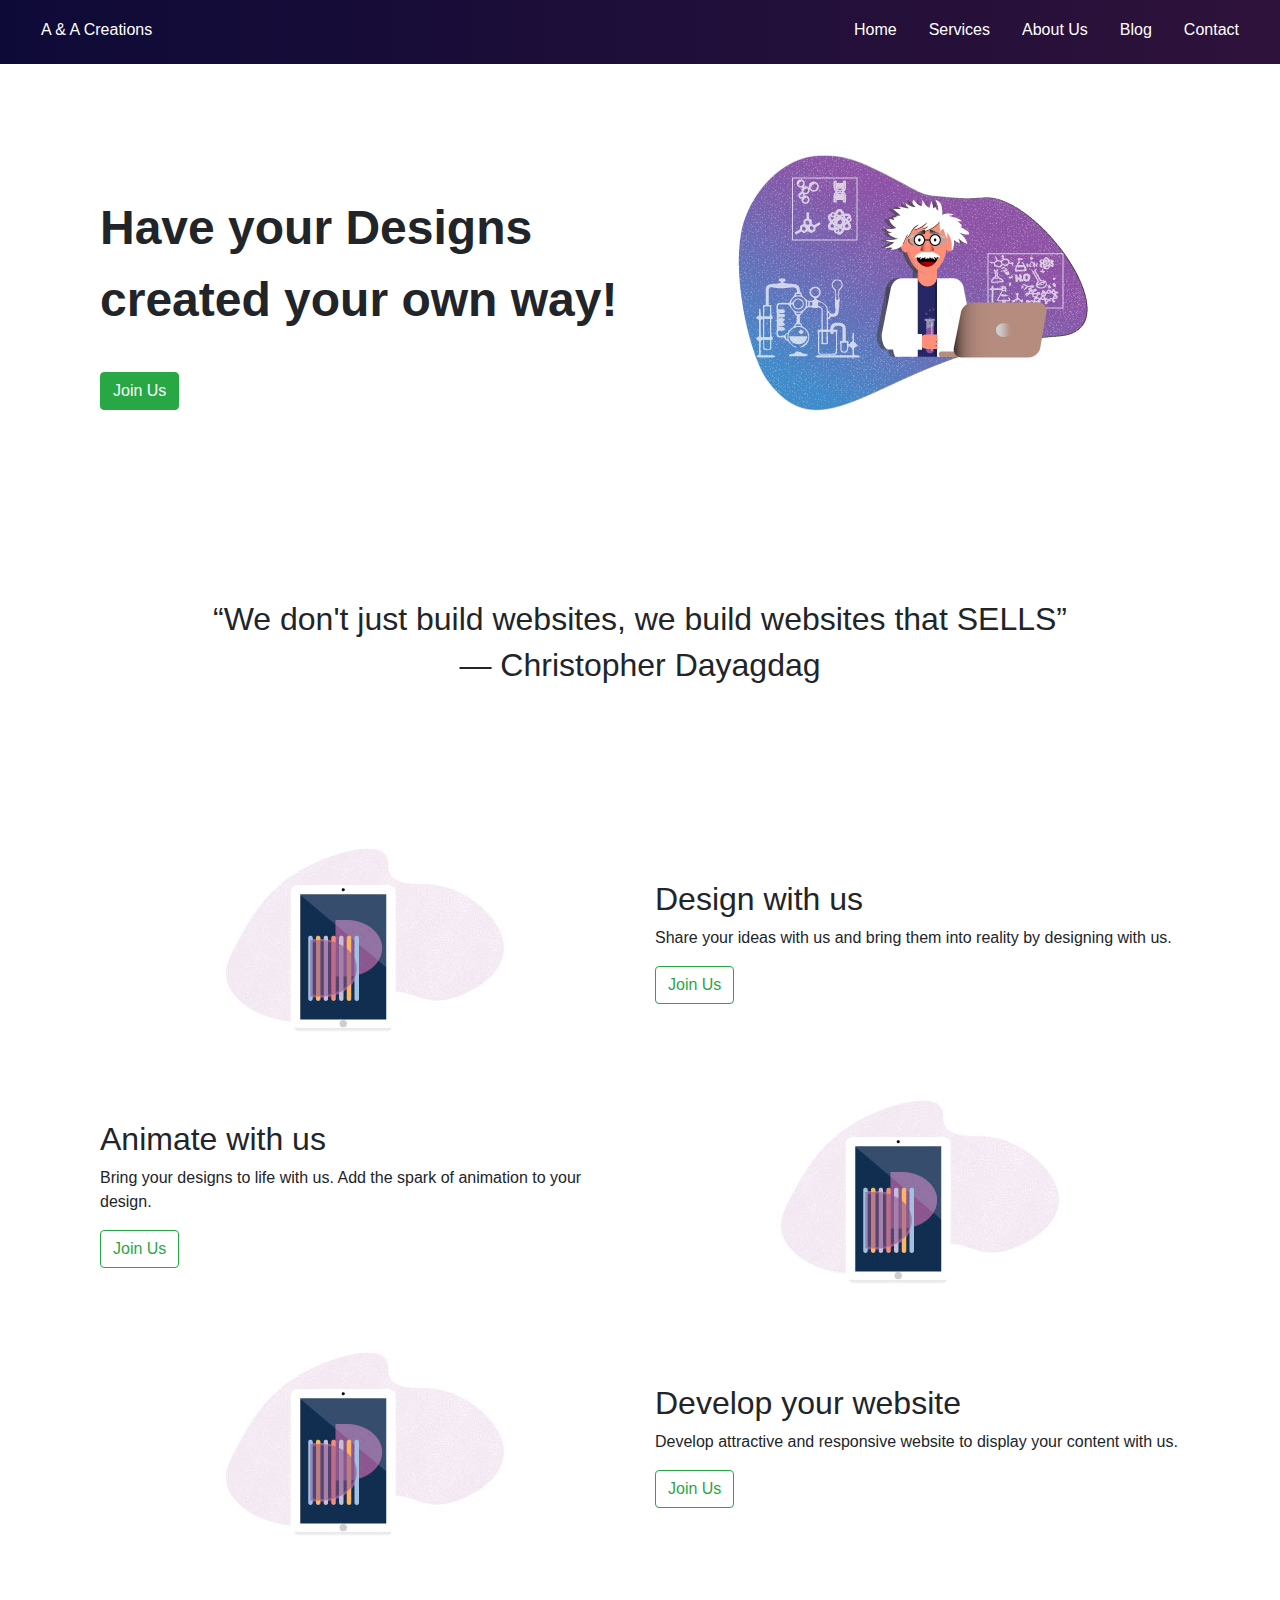
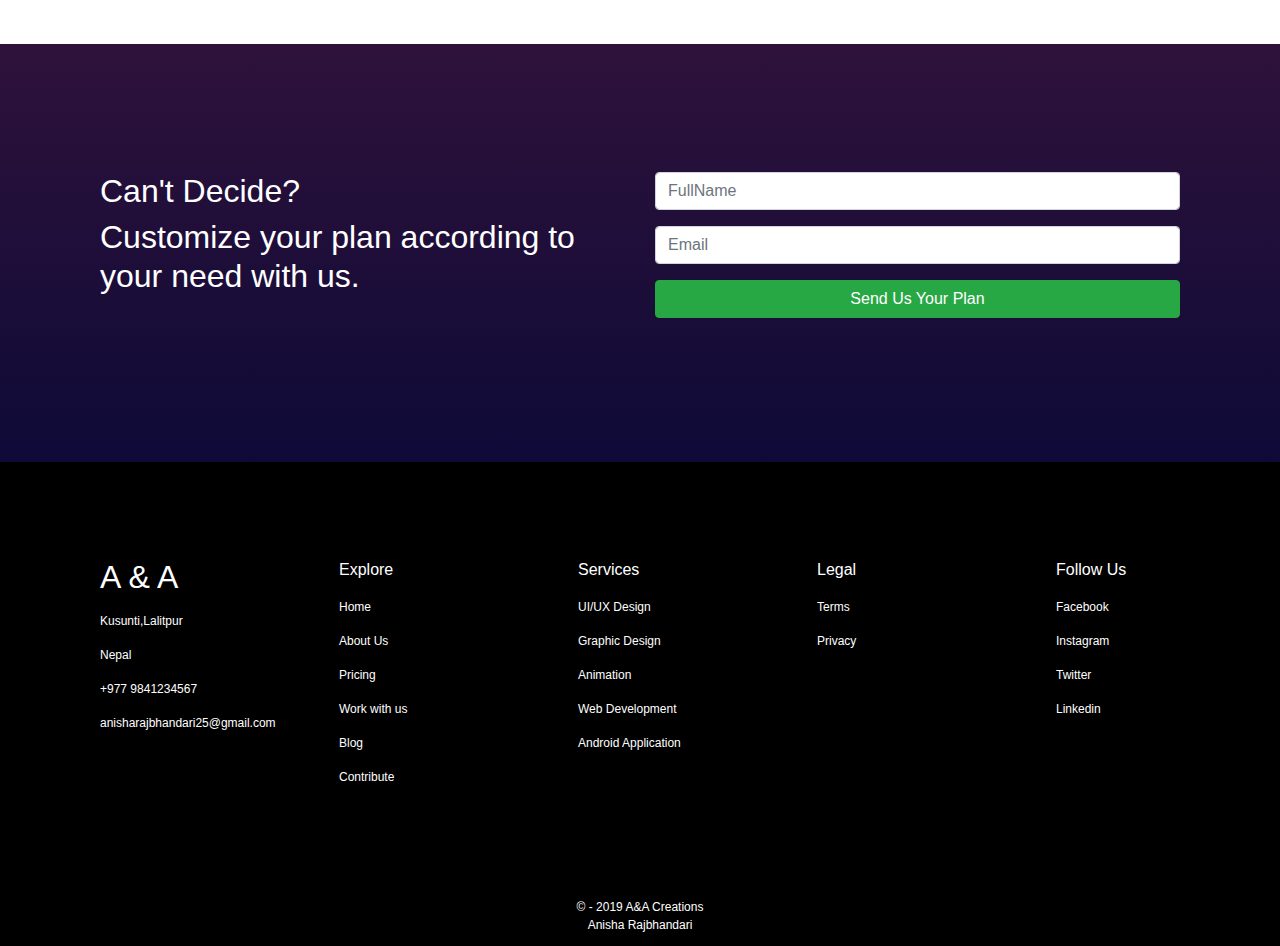
<file: index.html>
<!DOCTYPE html>
<html lang="en">
<head>
    <meta charset="UTF-8">
    <meta name="viewport" content="width=device-width, initial-scale=1.0">
    <meta http-equiv="X-UA-Compatible" content="ie=edge">
    <title>Home</title>
    <link rel="stylesheet" href="https://maxcdn.bootstrapcdn.com/bootstrap/4.3.1/css/bootstrap.min.css">
    <link rel="stylesheet" href="web.css">
    <meta name="viewport" content="width=device-width, initial-scale=1">
</head>
<body>
    <div class="container-fluid" id="main-nav">
        <div class="row">
            <div class="col-sm-6">
                <a class="nav-link" href="index.html">A & A Creations</a>
            </div>
            <div class="col-sm-6">
                <ul class="nav justify-content-end">
                    <li class="nav-item"><a class="nav-link" href="/">Home</a></li>
                    <li class="nav-item"><a class="nav-link" href="services.html">Services</a></li>
                    <li class="nav-item"><a class="nav-link" href="about.html">About Us</a></li>
                    <li class="nav-item"><a class="nav-link" href="blog.html">Blog</a></li>
                    <li class="nav-item"><a class="nav-link" href="contact.html">Contact</a></li>
                </ul>
            </div>
        </div>
    </div>
    <div class="container-fluid" id="main-content">
        <div class="row">
            <div class="col-sm-6" id="front-text">
                <p>Have your Designs created your own way!</p>
                <a href="" class="btn btn-success">Join Us</a>
            </div>
            <div class="col-sm-6" id="front-image">
                <picture>
                    <source srcset="images\mad_scientist_small.jpg" media="(max-width: 600px)">
                    <source srcset="images\mad_scientist.jpg">
                    <img src="images\mad_scientist.jpg">
                </picture>
            </div>
        </div>
    </div>
    <div class="container-fluid" id="proverb">
        <h2>“We don't just build websites, we build websites that SELLS”</h2>
        <h2>― Christopher Dayagdag </h2>
    </div>
    <div class="container-fluid" id="services">
        <div class="row">
            <div class="col-sm-6" id="service-image">
                <picture>
                    <source srcset="images\To-design-small.jpg" media="(max-width: 600px)">
                    <source srcset="images\To-design.jpg"> 
                    <img src="images\To-design.jpg">
                </picture>
            </div>
            <div class="col-sm-6" id="service-text">
                <h2>Design with us</h2>
                <p>Share your ideas with us and bring them into reality by designing with us.</p>
                <a href="" class="btn btn-outline-success">Join Us</a>
            </div>
        </div>    
        <div class="row">
            <div class="col-sm-6" id="service-text">
                <h2>Animate with us</h2>
                <p>Bring your designs to life with us. Add the spark of animation to your design.</p>
                <a href="" class="btn btn-outline-success">Join Us</a>
            </div>
            <div class="col-sm-6" id="service-image">
                <picture>
                    <source srcset="images\To-design-small.jpg" media="(max-width: 600px)">
                    <source srcset="images\To-design.jpg"> 
                    <img src="images\To-design.jpg">
                </picture>
            </div>
        </div>
        <div class="row">
            <div class="col-sm-6" id="service-image">
                <picture>
                    <source srcset="images\To-design-small.jpg" media="(max-width: 600px)">
                    <source srcset="images\To-design.jpg"> 
                    <img src="images\To-design.jpg">
                </picture>
            </div>
            <div class="col-sm-6" id="service-text">
                <h2>Develop your website</h2>
                <p>Develop attractive and responsive website to display your content with us.</p>
                <a href="" class="btn btn-outline-success">Join Us</a>
            </div>
        </div>   
    </div> 
    <div class="container-fluid" id="subscribe">
        <div class="row">
            <div class="col-sm-6" id="subscribe-text">
                <h2>Can't Decide?</h2>
                <h2>Customize your plan according to your need with us.</h2>
            </div>
            <div class="col-sm-6" id="subscribe-form">
                <form class="form-group">
                    <p><input class="form-control" type="text" name="FullName" placeholder="FullName"></p>
                    <p><input class="form-control" type="email" name="Email" placeholder="Email"></p>
                    <p><input class="btn btn-success" type="submit" value="Send Us Your Plan"></p>
                </form>
            </div>
        </div>  
    </div> 
    <div class="container-fluid" id="footer">
        <div class="row">
            <div class="col" id="footer-content">
                <h2>A & A</h2>
                <ul>
                    <li>Kusunti,Lalitpur</li>
                    <li>Nepal</li>
                    <li>+977 9841234567</li>
                    <li>anisharajbhandari25@gmail.com</li>
                </ul>
            </div>
            <div class="col" id="footer-content">
                <p>Explore</p>
                <ul>
                    <li><a href="">Home</a></li>
                    <li><a href="">About Us</a></li>
                    <li><a href="">Pricing</a></li>
                    <li><a href="">Work with us</a></li>
                    <li><a href="">Blog</a></li>
                    <li><a href="">Contribute</a></li>
                </ul>
            </div> 
            <div class="col" id="footer-content">
                <p>Services</p>
                <ul>
                    <li><a href="">UI/UX Design</a></li>
                    <li><a href="">Graphic Design</a></li>
                    <li><a href="">Animation</a></li>
                    <li><a href="">Web Development</a></li>
                    <li><a href="">Android Application</a></li>
                </ul>
            </div> 
            <div class="col" id="footer-content">
                <p>Legal</p>
                <ul>
                    <li><a href="">Terms</a></li>
                    <li><a href="">Privacy</a></li>
                </ul>
            </div>  
            <div class="col" id="footer-content">
                <p>Follow Us</p>
                <ul>
                    <li><a href="">Facebook</a></li>
                    <li><a href="">Instagram</a></li>
                    <li><a href="">Twitter</a></li>
                    <li><a href="">Linkedin</a></li>
                </ul>    
            </div>
        </div>
    </div>
    <div class="container-fluid" id="footer-copyright">
        <div class="col">
            <p>© - 2019 A&A Creations</p>
            <p>Anisha Rajbhandari</p>
        </div>
    </div>
    
</body>
</html>
</file>
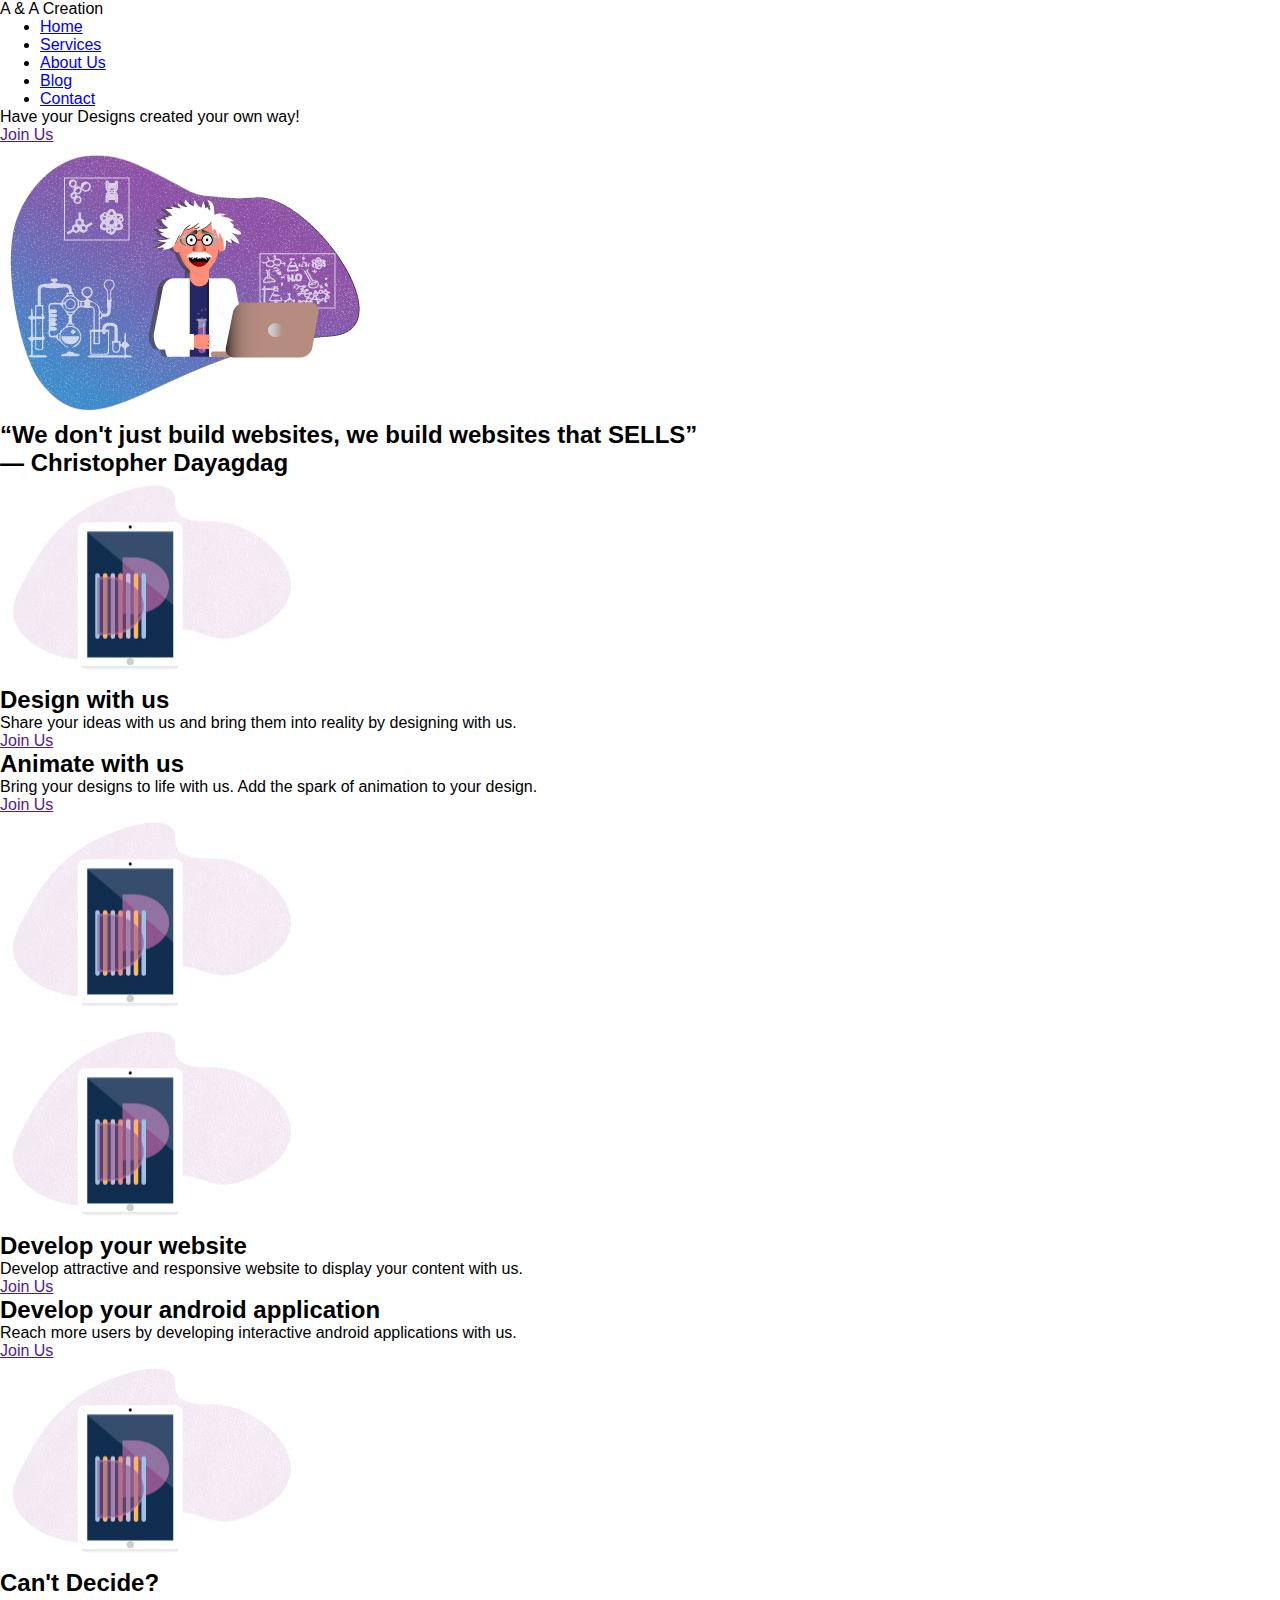
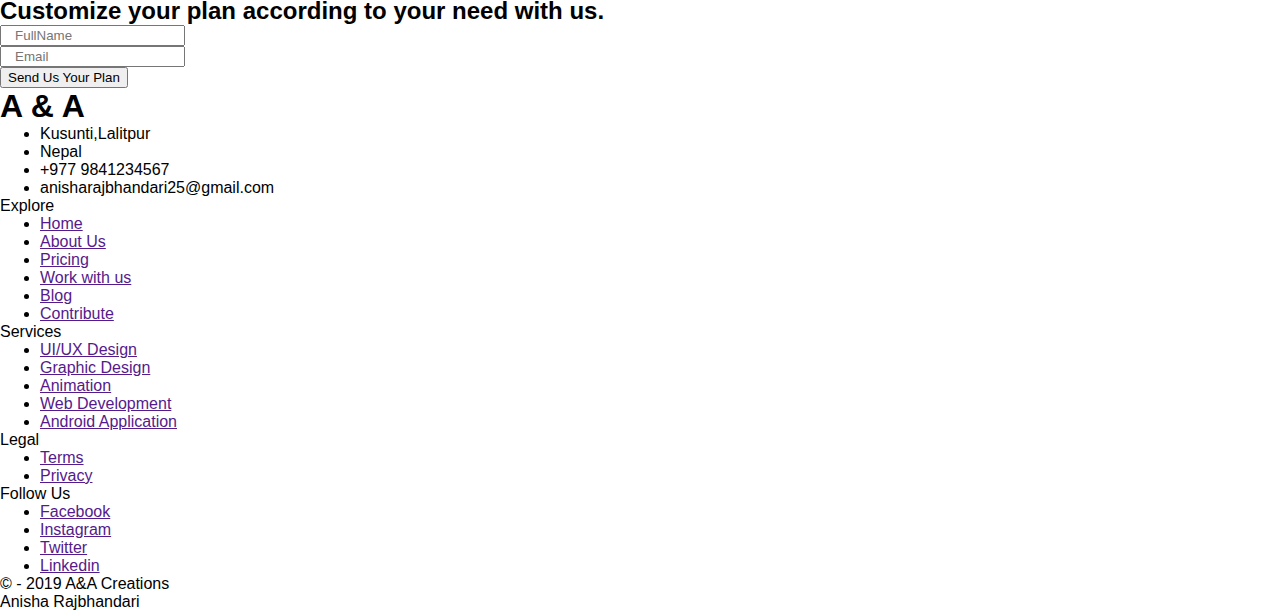
<file: index-v1.html>
<!DOCTYPE html>
<html lang="en">
<head>
    <meta charset="UTF-8">
    <meta name="viewport" content="width=device-width, initial-scale=1.0">
    <meta http-equiv="X-UA-Compatible" content="ie=edge">
    <title>Home</title>
    <link rel="stylesheet" href="web.css">
</head>
<body>
    <div class="nav-container">
        <div id="logo" class="logo-left">A & A Creation</div>
        <div id="main-menu">
            <ul class="menu-right">
                <li class="right"><a class="menu" href="/">Home</a></li>
                <li class="right"><a class="menu" href="services.html">Services</a></li>
                <li class="right"><a class="menu" href="about.html">About Us</a></li>
                <li class="right"><a class="menu" href="blog.html">Blog</a></li>
                <li class="right"><a class="menu" href="contact.html">Contact</a></li>
            </ul>
        </div>
    </div>
    <div class="body-container">
        <div class="front-text">
        <p>Have your Designs created your own way!</p>
        <a href="" class="btn">Join Us</a>
        </div>
        <div class="front-image">
        <img src="images\mad_scientist.jpg">
        </div>
    </div>
    <div class="proverb-container">
        <h2>“We don't just build websites, we build websites that SELLS”</h2>
        <h2>― Christopher Dayagdag </h2>
    </div>
    <div class="design-container">
        <div class="design-image"><img src="images\To-design.jpg" width="300px" height="205px"></div>
        <div class="design-info">
            <h2>Design with us</h2>
            <p>Share your ideas with us and bring them into reality by designing with us.</p>
            <a href="" class="btn-light">Join Us</a>
        </div>
    </div>
    <div class="design-container">
        <div class="design-info">
            <h2>Animate with us</h2>
            <p>Bring your designs to life with us. Add the spark of animation to your design.</p>
            <a href="" class="btn-light">Join Us</a>
        </div> 
        <div class="design-image"><img src="images\To-design.jpg" width="300px" height="205px"></div> 
    </div>
    <div class="design-container">
        <div class="design-image"><img src="images\To-design.jpg" width="300px" height="205px"></div>
        <div class="design-info">
            <h2>Develop your website</h2>
            <p>Develop attractive and responsive website to display your content with us.</p>
            <a href="" class="btn-light">Join Us</a>
        </div>
    </div>
    <div class="design-container">
            <div class="design-info">
                <h2>Develop your android application</h2>
                <p>Reach more users by developing interactive android applications with us.</p>
                <a href="" class="btn-light">Join Us</a>
            </div> 
            <div class="design-image"><img src="images\To-design.jpg" width="300px" height="205px"></div> 
    </div>
    <div class="subscribe-container">
        <div class="subscribe-text">
            <h2>Can't Decide?</h2>
            <h2>Customize your plan according to your need with us.</h2>
        </div>
        <div class="subscribe-form">
            <form>
                <p><input type="text" name="FullName" placeholder="   FullName"></p>
                <p><input type="email" name="Email" placeholder="   Email"></p>
                <p><input type="submit" value="Send Us Your Plan"></p>
            </form>
        </div>
    </div>
    <div class="footer">
        <div class="footer-content">
            <h1>A & A</h1>
            <ul>
                <li>Kusunti,Lalitpur</li>
                <li>Nepal</li>
                <li>+977 9841234567</li>
                <li>anisharajbhandari25@gmail.com</li>
            </ul>
        </div>
        <div class="footer-content">
            <p>Explore</p>
            <ul>
                <li><a href="">Home</a></li>
                <li><a href="">About Us</a></li>
                <li><a href="">Pricing</a></li>
                <li><a href="">Work with us</a></li>
                <li><a href="">Blog</a></li>
                <li><a href="">Contribute</a></li>
            </ul>
        </div>
        <div class="footer-content">
            <p>Services</p>
            <ul>
                <li><a href="">UI/UX Design</a></li>
                <li><a href="">Graphic Design</a></li>
                <li><a href="">Animation</a></li>
                <li><a href="">Web Development</a></li>
                <li><a href="">Android Application</a></li>
            </ul>
        </div>
        <div class="footer-content">
            <p>Legal</p>
            <ul>
                <li><a href="">Terms</a></li>
                <li><a href="">Privacy</a></li>
            </ul>
        </div>
        <div class="footer-content">
            <p>Follow Us</p>
            <ul>
                <li><a href="">Facebook</a></li>
                <li><a href="">Instagram</a></li>
                <li><a href="">Twitter</a></li>
                <li><a href="">Linkedin</a></li>
        </div>
    </div>
    <div class="footer-copyright">
        <p>© - 2019 A&A Creations</p>
        <p>Anisha Rajbhandari</p>
    </div>
</body>
</html>
</file>
<file: web.css>
:root {
    width: 100%;
    font-size: 100%;
}

* {
    margin: 0;
    font-family: 'Open Sans', sans-serif!important;
}

#main-nav a{
    color: white;
}

#main-nav {
    background-image: linear-gradient(to right,  #0e0a37, #2e123b);
    min-height: 4rem;
}

#main-nav .row {
    padding: 10px;
}

#main-content {
    min-height: 30rem;
    padding: 0 100px;
}

#front-text {
    font-size: 3rem;
    text-align: left;
    margin-top: 8rem;
    margin-bottom: 10rem;
    font-weight: 700;
}

#front-image {
    text-align: center;
    margin-top: 5rem;
}

#proverb {
    min-height: 10rem;
    text-align: center;
    padding: 1rem 0;
}

#services {
    padding: 0 100px;
    margin: 6rem 0;
}

#service-image {
    text-align: center;
}

#services .row {
    margin-bottom: 3rem;
}

#service-text {
    margin: auto;
}

#subscribe {
    min-height: 25rem;
    background-image: linear-gradient(to bottom, #2e123b, #0e0a37);
    padding: 0 100px;
}

#subscribe .row{
    padding: 8rem 0;
}

#subscribe-text {
    color: white;
}

#subscribe .btn-success {
    width: 100%;
}

#footer {
    min-height: 25rem;
    background-color: #000000;
    padding-left: 100px;
}

#footer-content {
    margin: 6rem 0;
}

#footer-content h2,#footer-content p {
    color: white;
    margin-bottom: 1rem; 
}

#footer-content ul {
    padding: 0;
}

#footer-content li {
    color: white;
    font-size: 0.75rem;
    list-style-type: none;
    margin: 1rem 0;
}

#footer-content a{
    color: white;
    text-decoration: none;
}

#footer-copyright {
    min-height: 3rem;
    background-color: #000000;
}

#footer-copyright p {
    color: white;
    font-size: 0.75rem;
    text-align: center;
    margin-bottom: 0;
}

/*for mobile screen*/

@media only screen and (max-width: 600px) {
    #main-content {
        min-height: 28rem;
        padding: 0 1rem;
    }
    
    #front-text {
        font-size: 1.5rem;
        text-align: center;
        margin: 2rem 0;
        font-weight: 700;
    }

    #front-image {
        text-align: center;
        margin-top: 0.5rem;
    }

    #proverb {
        min-height: 2rem;
        text-align: center;
        padding: 0 0.5rem;
    }

    #proverb h2 {
        font-size: 1rem;
        font-weight: 600;
    }

    #services {
        padding: 0 2rem;
        margin: 3rem 0;
    }
    
    #service-image {
        text-align: center;
    }
    
    #services .row {
        margin-bottom: 3rem;
    }
    
    #service-text h2 {
        font-size: 1.5rem;
        font-weight: 600;
    }

    #subscribe {
        min-height: 15rem;
        background-image: linear-gradient(to bottom, #2e123b, #0e0a37);
        padding: 0 2rem;
    }
    
    #subscribe .row{
        padding: 2rem 0;
    }
    
    #subscribe-text {
        color: white;
        margin-bottom: 2rem;
    }

    #subscribe-text h2 {
        font-size: 1.5rem;
        font-weight: 600;
    }

    #footer {
        padding: 0 2rem;
    }
    
    #footer-content {
        margin: 2rem 0;
        text-align: center;
    }
}
</file>
